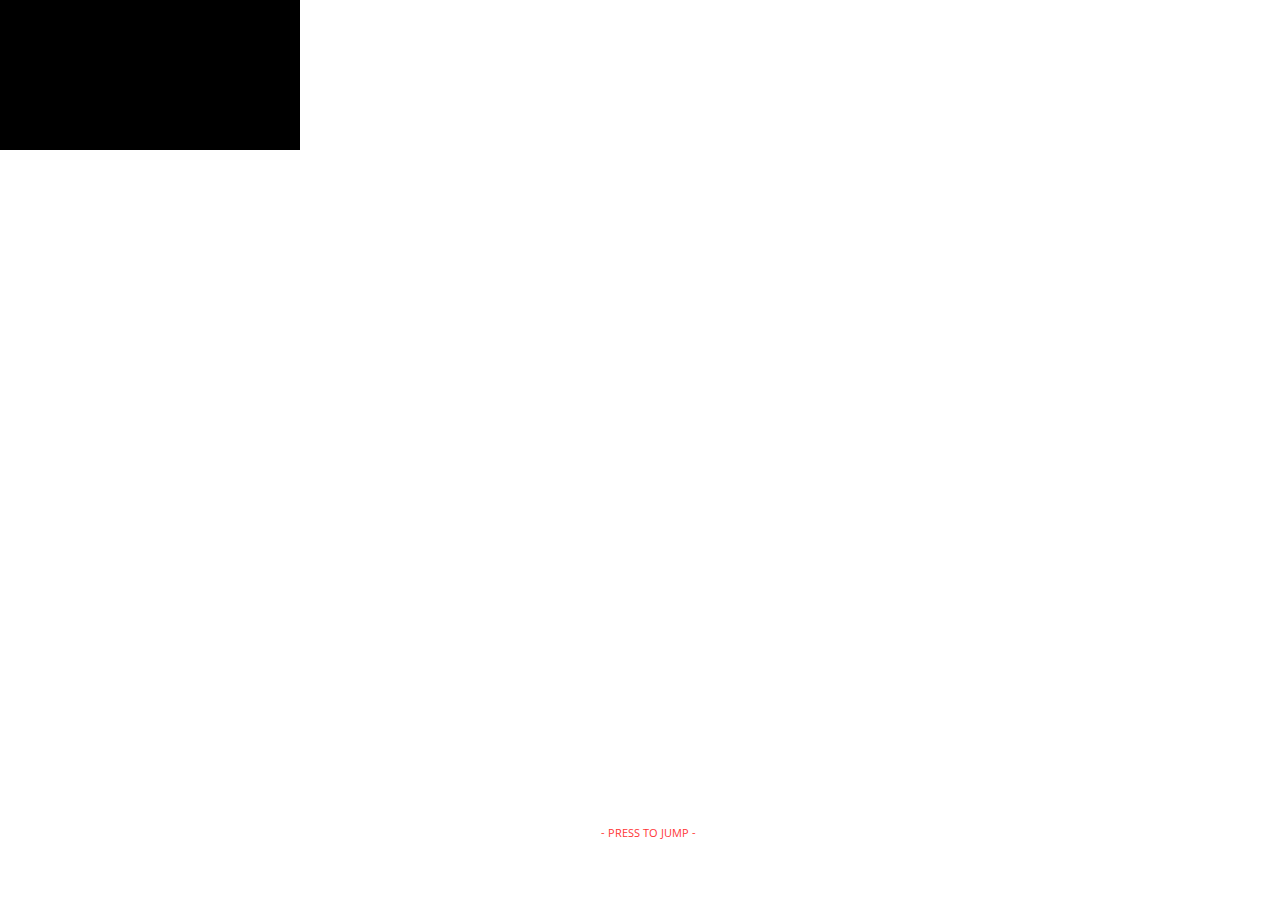
<file: demo10/index.html>
<!DOCTYPE html>
<html lang="en">
<head>
    <meta charset="UTF-8">
    <meta name="viewport" content="width=device-width, initial-scale=1.0">
    <link rel="stylesheet" href="style.css">
    <script type="module" src="main.js" defer></script>
    <title>Document</title>
</head>
<body>
    <canvas class="webgl"></canvas>

    <div id="instructions"> - Press to jump - </div>
    
    <div id="credits">
    </div>
    
    <script type="x-shader/x-vertex" id="reflectorVertexShader">
      uniform mat4 textureMatrix;
      varying vec4 vUvReflection;
      varying vec2 vUv; 
    
      #include <common>
      #include <shadowmap_pars_vertex>
      #include <logdepthbuf_pars_vertex>
    
    void main() {
        #include <beginnormal_vertex>
        #include <defaultnormal_vertex>
        #include <begin_vertex>
    
        vUvReflection = textureMatrix * vec4( position, 1.0 );
        vUv = uv;
    
        gl_Position = projectionMatrix * modelViewMatrix * vec4( position, 1.0 );
    
        #include <logdepthbuf_vertex>
        #include <worldpos_vertex>
        #include <shadowmap_vertex>
        
    }
    </script> 
      
    <script type="x-shader/x-fragment" id="reflectorFragmentShader">
      uniform vec3 color;
        uniform sampler2D tDiffuse;
      uniform sampler2D tScratches;
      varying vec4 vUvReflection;
        varying vec2 vUv;
      
      #include <common>
      #include <packing>
      #include <lights_pars_begin>
      #include <shadowmap_pars_fragment>
      #include <shadowmask_pars_fragment>
        #include <logdepthbuf_pars_fragment>
      
      vec4 blur9(sampler2D image, vec4 uv, vec2 resolution, vec2 direction) {
            vec4 color = vec4(0.0);
            vec2 off1 = vec2(1.3846153846) * direction;
            vec2 off2 = vec2(3.2307692308) * direction;
            color += texture2DProj(image, uv) * 0.2270270270;
            color += texture2DProj(image, uv + vec4(off1 / resolution, off1 / resolution)) * 0.3162162162;
            color += texture2DProj(image, uv - vec4(off1 / resolution, off1 / resolution)) * 0.3162162162;
            color += texture2DProj(image, uv + vec4(off2 / resolution, off2 / resolution)) * 0.0702702703;
            color += texture2DProj(image, uv - vec4(off2 / resolution, off2 / resolution)) * 0.0702702703;
            return color;
      }
        
      float blendOverlay( float base, float blend ) {
                return( base < 0.5 ? ( 2.0 * base * blend ) : ( 1.0 - 2.0 * ( 1.0 - base ) * ( 1.0 - blend ) ) );
        }
    
        vec3 blendOverlay( vec3 base, vec3 blend ) {
            return vec3( blendOverlay( base.r, blend.r ), blendOverlay( base.g, blend.g ), blendOverlay( base.b, blend.b ) );
        }
    
        void main() {
                #include <logdepthbuf_fragment>
            
            
                vec4 displacement = vec4( sin(vUvReflection.y * 3.) * .05, sin(vUvReflection.x * 3.) * .05, 0.0, 0.0);
          vec2 resolution = vec2(30., 30.);
          vec4 base = blur9( tDiffuse, vUvReflection + displacement, resolution, vec2(1., 0.) ) * .25;
          base += blur9( tDiffuse, vUvReflection + displacement, resolution, vec2(-1., 0.) ) * .25;
          base += blur9( tDiffuse, vUvReflection + displacement, resolution, vec2(0, 1.) ) * .25;
          base += blur9( tDiffuse, vUvReflection + displacement, resolution, vec2(0, -1.) ) * .25;
        
          vec4 scratchesCol = texture2D( tScratches, vUv);
        
                vec3 col = mix(color, base.rgb, .5);
          col.rgb += scratchesCol.r * .02;
            col.gb -= scratchesCol.g * .01;
          col.gb -= (1.0 - getShadowMask() ) * .015;
        
          gl_FragColor = vec4(col, 1.0);
                #include <tonemapping_fragment>
                #include <colorspace_fragment>
            }
    </script>  
    <script type="x-shader/x-vertex" id="simulationVertexShader">
      precision highp float;
    
      uniform float time;
      varying vec2 vUv;
    
      void main() {
        vUv = uv;
        vec4 modelViewPosition = modelViewMatrix * vec4(position, 1.0);
        gl_Position = projectionMatrix * modelViewPosition; 
      }
    </script>
    
    <script type="x-shader/x-fragment" id="simulationFragmentShader">
      // fragment shader
      precision highp float;
    
      uniform sampler2D inputTexture;
      uniform vec2 blade1PosOld;
      uniform vec2 blade1PosNew;
      uniform float strength;
      uniform float time;
      varying vec2 vUv;
    
      float lineSegment(vec2 p, vec2 a, vec2 b, float thickness) {
          vec2 pa = p - a;
          vec2 ba = b - a;
          float h = clamp( dot(pa,ba)/dot(ba,ba), 0.0, 1.0 );
          float idk = length(pa - ba*h);
          return smoothstep(thickness, .2 * thickness, idk);
      }
    
      void main(void) {
        vec4 prevTexture = texture2D(inputTexture, vUv);
        vec3 col = prevTexture.rgb * .999;
        if (strength>0.){
            float space = .001;
            float crease = .001;
            float thickness = .001 + strength * .001;
            float leftRed = lineSegment(vUv + space, blade1PosOld, blade1PosNew, thickness);
            float leftGreen = lineSegment(vUv + space + crease, blade1PosOld, blade1PosNew, thickness);
            float rightRed = lineSegment(vUv - space - crease, blade1PosOld, blade1PosNew, thickness);
            float rightGreen = lineSegment(vUv - space, blade1PosOld, blade1PosNew, thickness);
            col.r += ( leftRed + rightRed ) * strength * 3.0;
            col.g += ( leftGreen + rightGreen) * strength * 3.0;
            col.r = clamp(col.r, .0, 1.0);
            col.g = clamp(col.g, .0, 1.0);
        }
        gl_FragColor = vec4(col, 1.0);
    }
    </script>
    
    <script type="x-shader/x-fragment" id="outlineFragmentShader">
      uniform vec3 color;
      void main(void) {
          gl_FragColor = vec4( color, 1.0);
      }
    </script>
    
    <script type="x-shader/x-vertex" id="outlineVertexShader">
      uniform float size;
      uniform float time;
    
      void main() {
        vec3 transformed = position + normal * size * (1.0 + abs( sin ( position.y * time * .02 ) * 2.0 ));
        vec4 modelViewPosition = modelViewMatrix * vec4(transformed, 1.0);
        gl_Position = projectionMatrix * modelViewPosition; 
      }
    </script>
</body>
</html>
</file>
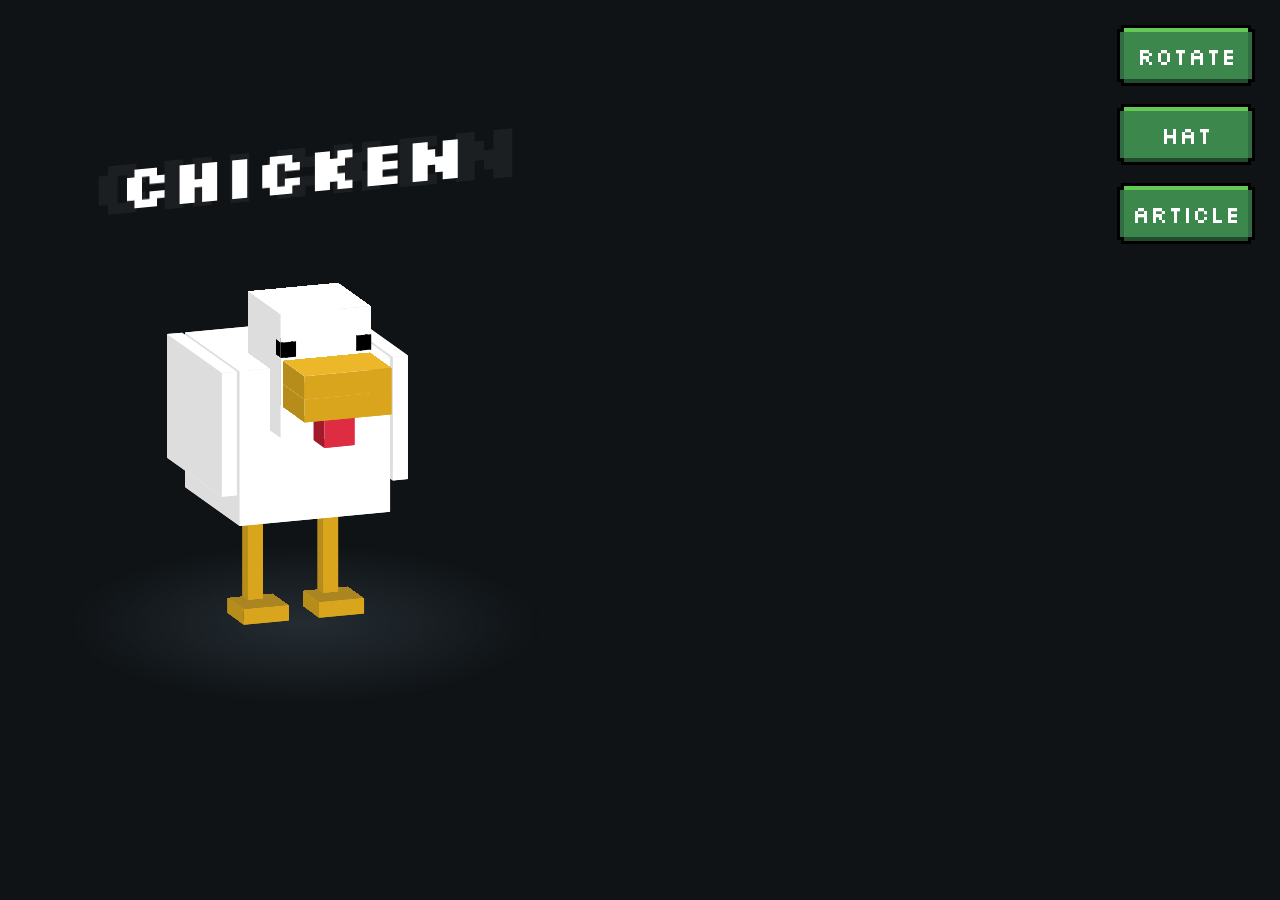
<file: demo12/index.html>
<!DOCTYPE html>
<html lang="en">

<head>
    <meta charset="UTF-8">
    <meta http-equiv="X-UA-Compatible" content="IE=edge">
    <meta name="viewport" content="width=device-width, initial-scale=1.0">
    <link rel="stylesheet" href="style.css">
    <title>Document</title>
</head>

<body>
    <input type="checkbox" id="rotate" name="rotate" />
    <input type="checkbox" id="poke" name="poke" />
    <input type="checkbox" id="hat" name="hat" />
    <label id="poke-label" for="poke"></label>
    <div id="controls">
        <div><label id="rotate-label" for="rotate">Rotate</label></div>
        <div><label id="hat-label" for="hat">Hat</label></div>
        <div><a target="_blank" id="link" href="https://fjolt.com/article/css-minecraft-chicken">Article</a></div>
    </div>
    <div id="chicken">
        <h1>CHICKEN</h1>
        <div class="c2">
            <div class="cube body">
                <div class="front"></div>
                <div class="bottom"></div>
                <div class="left"></div>
                <div class="right"></div>
            </div>
        </div>
        <div class="c3">
            <div class="cube head">
                <div class="front"></div>
                <div class="bottom"></div>
                <div class="left"></div>
                <div class="right"></div>
            </div>
        </div>
        <div class="c4 quack">
            <div class="cube beak top-beak">
                <div class="front"></div>
                <div class="bottom"></div>
                <div class="left"></div>
                <div class="right"></div>
            </div>
        </div>
        <div class="c4 quack-anti">
            <div class="cube beak bottom-beak">
                <div class="front"></div>
                <div class="bottom"></div>
                <div class="left"></div>
                <div class="right"></div>
            </div>
        </div>
        <div class="c5">
            <div class="cube comb">
                <div class="front"></div>
                <div class="bottom"></div>
                <div class="left"></div>
                <div class="right"></div>
            </div>
        </div>
        <div class="c6">
            <div class="cube eye">
                <div class="front"></div>
                <div class="bottom"></div>
                <div class="left"></div>
                <div class="right"></div>
            </div>
        </div>
        <div class="c7">
            <div class="cube eye">
                <div class="front"></div>
                <div class="bottom"></div>
                <div class="left"></div>
                <div class="right"></div>
            </div>
        </div>
        <div class="c8">
            <div class="cube leg">
                <div class="front"></div>
                <div class="bottom"></div>
                <div class="left"></div>
                <div class="right"></div>
            </div>
        </div>
        <div class="c9">
            <div class="cube leg">
                <div class="front"></div>
                <div class="bottom"></div>
                <div class="left"></div>
                <div class="right"></div>
            </div>
        </div>
        <div class="c10">
            <div class="cube foot">
                <div class="front"></div>
                <div class="bottom"></div>
                <div class="left"></div>
                <div class="right"></div>
            </div>
        </div>
        <div class="c11">
            <div class="cube foot">
                <div class="front"></div>
                <div class="bottom"></div>
                <div class="left"></div>
                <div class="right"></div>
            </div>
        </div>
        <div class="c12 anti-flutter">
            <div class="cube wing">
                <div class="front"></div>
                <div class="bottom"></div>
                <div class="left"></div>
                <div class="right"></div>
            </div>
        </div>
        <div class="c13 flutter">
            <div class="cube wing">
                <div class="front"></div>
                <div class="bottom"></div>
                <div class="left"></div>
                <div class="right"></div>
            </div>
        </div>
        <div class="c14">
            <div class="cube hat-rim">
                <div class="front"></div>
                <div class="bottom"></div>
                <div class="left"></div>
                <div class="right"></div>
            </div>
        </div>
        <div class="c15">
            <div class="cube hat-banner">
                <div class="front"></div>
                <div class="bottom"></div>
                <div class="left"></div>
                <div class="right"></div>
            </div>
        </div>
        <div class="c16">
            <div class="cube hat-top">
                <div class="front"></div>
                <div class="bottom"></div>
                <div class="left"></div>
                <div class="right"></div>
            </div>
        </div>
    </div>
    <div id="shadow"></div>
    <link rel="preconnect" href="https://fonts.googleapis.com">
    <link rel="preconnect" href="https://fonts.gstatic.com" crossorigin>
    <link href="https://fonts.googleapis.com/css2?family=Silkscreen:wght@400;700&display=swap" rel="stylesheet">

</body>

</html>
</file>
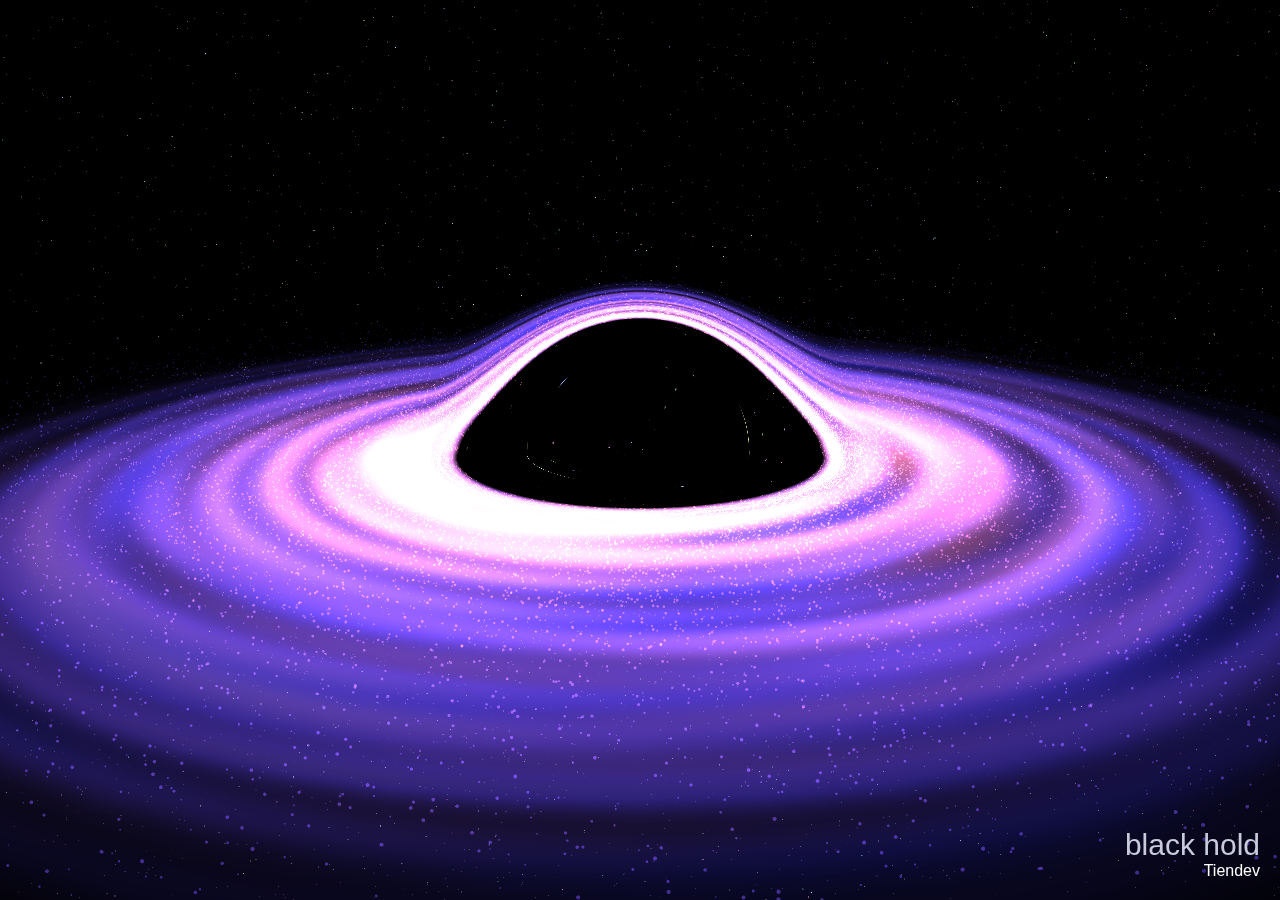
<file: demo2/index.html>
<!DOCTYPE html>
<html lang="en">
<head>
    <meta charset="UTF-8">
    <meta name="viewport" content="width=device-width, initial-scale=1.0">
    <title>Document</title>
    <link rel="stylesheet" href="style.css">
</head>
<body>
    <div class="experience"></div>
    <div class="credits">
        <a>black hold</a>
        <p>Tiendev</p>
    </div>
    <script src="script.js"></script>

</body>
</html>
</file>
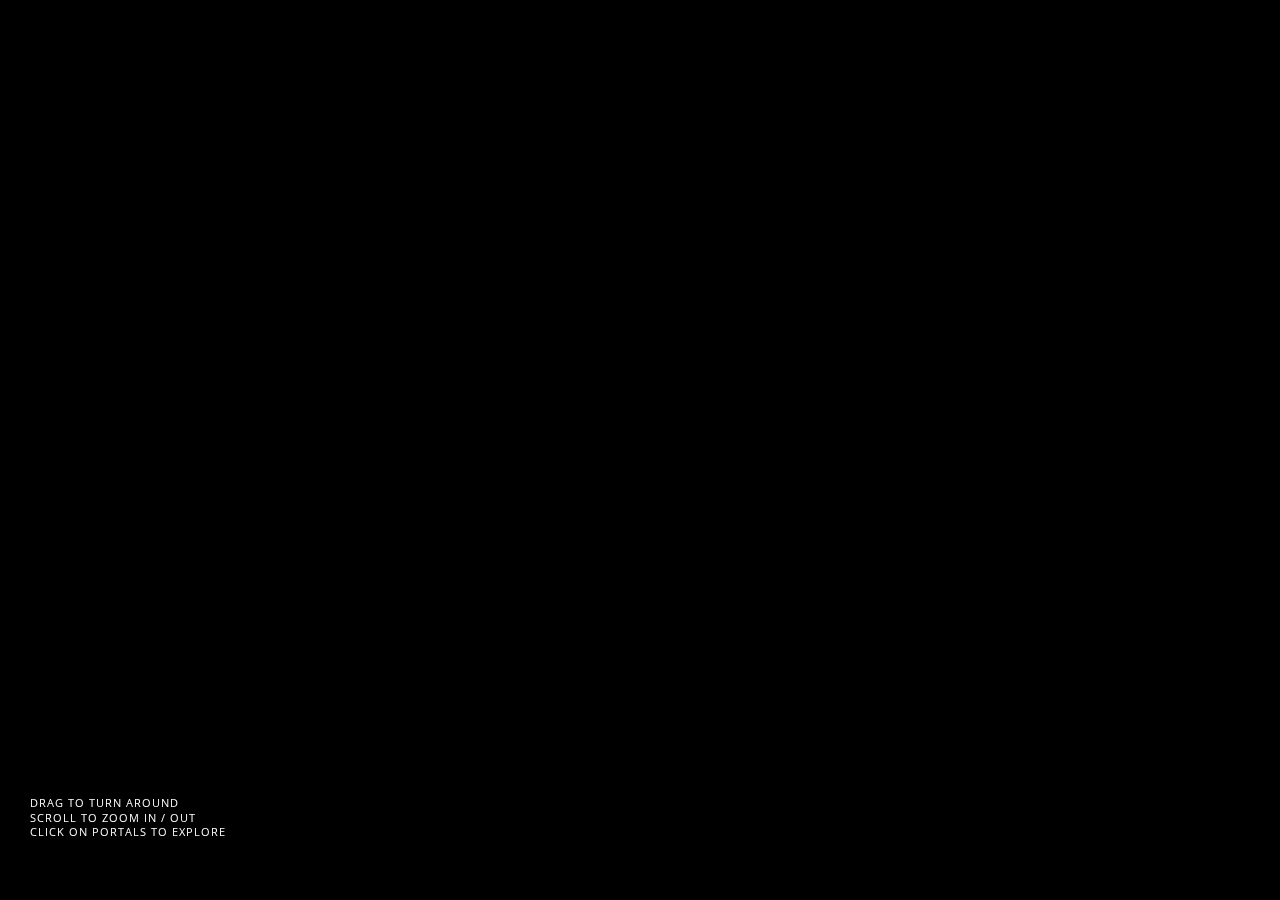
<file: demo5/index.html>
<!DOCTYPE html>
<html lang="en">
<head>
    <meta charset="UTF-8">
    <meta name="viewport" content="width=device-width, initial-scale=1.0">
    <link rel="stylesheet" href="style.css">
    <title>Document</title>
</head>
<body>
    <canvas class="webgl"></canvas>
    <div id="instructions">Drag to turn around<br />Scroll to zoom in / out<br />Click on portals to explore</div>

    
    <script type="x-shader/x-vertex" id="vertexShader">
      precision highp float;
      varying vec2 vUv;
      void main() {
        vUv = uv;
        vec4 modelViewPosition = modelViewMatrix * vec4(position, 1.0);
        gl_Position = projectionMatrix * modelViewPosition; 
      }
    </script>
    
    <script type="x-shader/x-fragment" id="fragmentShader">
      #define PI 3.1415
      #define TAU 6.2832
      uniform sampler2D map;
      uniform sampler2D noiseMap;
      uniform float time;
      uniform float effectIntensity;
      uniform float effectMultiplier;
      varying vec2 vUv;
      
      void main() {
        
        // center uv
        vec2 vUv2 = vUv - .5; 
        // get each point angle
        float angle = atan(vUv2.y, vUv2.x); 
        // get distance to each point
        float l = length(vUv2); 
        float l2 = pow(l, .5);
        
        // create a radial moving noise 
        float u = angle * 2. / TAU + time * .1;
        float v = fract(l + time * .2);
        vec4 noise = texture2D( noiseMap, vec2(u, v));
        
        // create waves
        float noiseDisp = noise.r * noise.g * 4. * effectMultiplier;
        float radialMask = l;
        float wavesCount = 5.0;
        float wavesSpeed = time * 5.;
        float pnt = sin(2.0 * l * PI * wavesCount + noiseDisp + wavesSpeed) * radialMask;
        
        // calculate displacement according to waves
        float dx = pnt * cos(angle) ;
        
        // normalize
        float dy = pnt * sin(angle);
        
        // sample texture and apply wave displacement
        vec4 color = texture2D( map, vUv + vec2(dx,dy) * l * .3 * effectIntensity * effectMultiplier);
        
        // lighten according to waves
        color *= 1. + pnt * .5 * effectIntensity;
        
        // highlights 
        float highlight = smoothstep(.0, .2, dx * dy);
        color += highlight * effectIntensity;
        
        // gradient greyscale at the borders
        float grey = dot(color.rgb, vec3(0.299, 0.587, 0.114));
        color.rgb = mix(color.rgb, vec3(grey), effectIntensity * l * effectMultiplier);
        
        // add redish color at the borders
        color.r += smoothstep( .1, .7, l) * .5 * effectIntensity;
       
        gl_FragColor = linearToOutputTexel(color);
        //gl_FragColor = linearToOutputTexel(vec4(highlight,highlight,highlight,1.));
        
      }
    </script>
<script type="module" src="main.js"></script>
</body>
</html>
</file>
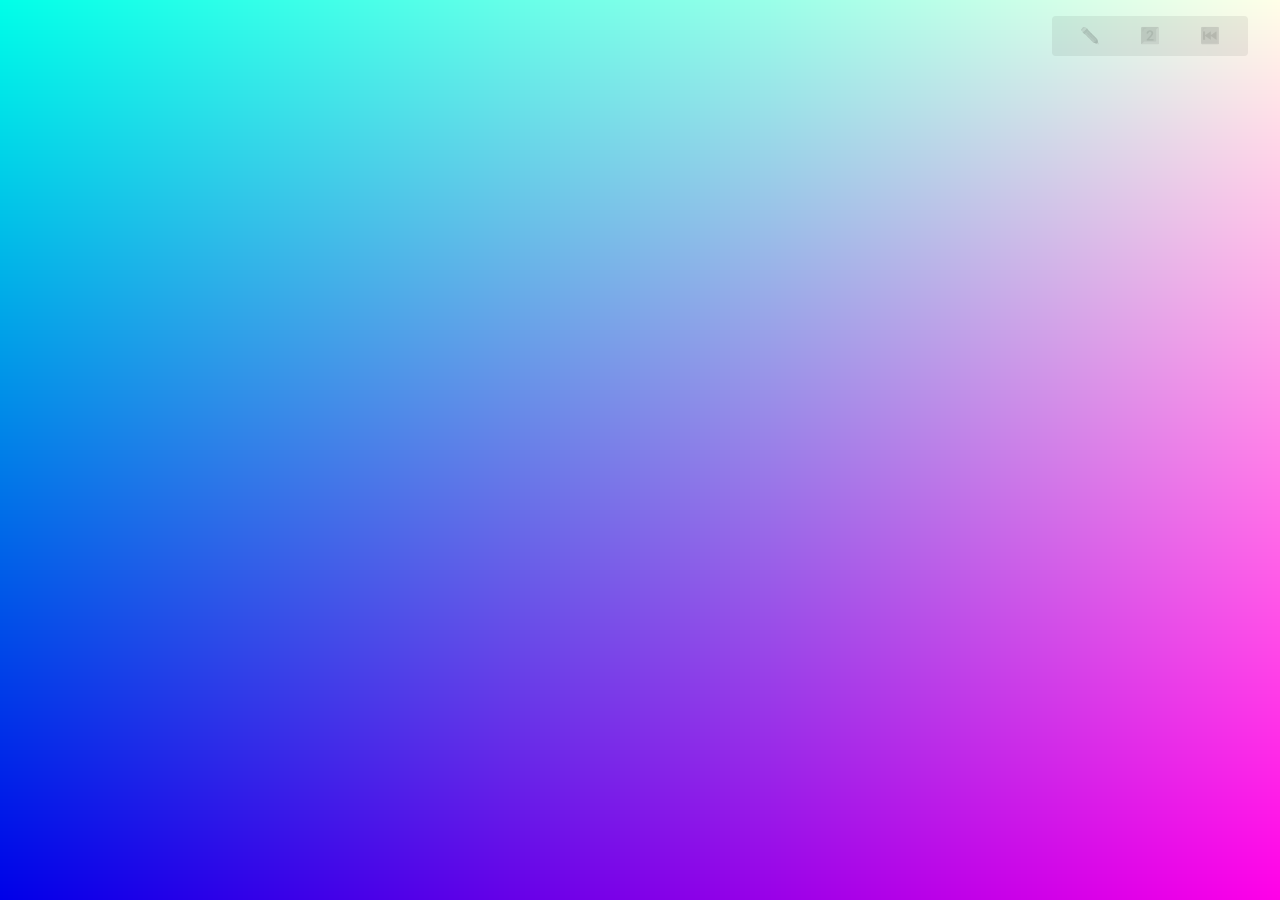
<file: demo6/index.html>
<!DOCTYPE html>
<html lang="en">
<head>
    <meta charset="UTF-8">
    <meta name="viewport" content="width=device-width, initial-scale=1.0">
    <title>Document</title>
    <link rel="stylesheet" href="style.css">
</head>
<body>
  <canvas id="canvas"></canvas>
  <textarea id="codeEditor" class="editor" spellcheck="false" autocorrect="off" autocapitalize="off" translate="no" oninput="render()"></textarea>
  <pre id="error"></pre>
  <div id="indicator"></div>
  <div id="controls">
    <div class="controls">
      <input id="btnToggleView" class="icon" type="checkbox" name="toggleView" onclick="toggleView()">
      <input id="btnToggleResolution" class="icon" type="checkbox" name="toggleResolution" onchange="toggleResolution()">
      <input id="btnReset" class="icon" type="checkbox" name="reset" onclick="reset()">
    </div>
  </div>
  <script type="x-shader/x-fragment">
    #version 300 es
  /*********
  * made by Matthias Hurrle (@atzedent)
  */ 
  precision highp float;
  out vec4 O;
  uniform float time;
  uniform vec2 resolution;
  uniform vec2 touch;
  uniform int pointerCount;
  #define mouse (touch/R)
  #define P pointerCount
  #define FC gl_FragCoord.xy
  #define R resolution
  #define T time
  #define S smoothstep
  #define N normalize
  #define rot(a) mat2(cos(a-vec4(0,11,33,0)))
  float smin(float a, float b, float k) {
    float h=clamp(.5+.5*(b-a)/k,.0,1.);
    return mix(b,a,h)-k*h*(1.-h);
  }
  vec2 map(vec3 p) {
    p.y+=.25;
    float
    bwl=smin(abs(length(p)-1.)-.1, (p.y-.25), -.025),
    bl0=length(p-vec3(0,.5,0))-.5,
    bl1=length(p-vec3(sin(T),1.5,0))-.25,
    bl2=length(p-vec3(0,2.125,cos(T)*.5))-.125;
    vec2
    a=vec2(bwl,0),
    b=vec2(bl0,1),
    c=vec2(bl1,2),
    d=vec2(bl2,3);
    a=a.x<b.x?a:b;
    a=a.x<c.x?a:c;
    a=a.x<d.x?a:d;
    return a;
  }
  vec3 norm(vec3 p) {
    float h=1e-3; vec2 k=vec2(-1,1);
    return N(
      k.xyy*map(p+k.xyy*h).x+
      k.yxy*map(p+k.yxy*h).x+
      k.yyx*map(p+k.yyx*h).x+
      k.xxx*map(p+k.xxx*h).x
    );
  }
  float rnd(vec2 p) { return fract(sin(dot(p,vec2(12.9898,78.233)))*345678.); }
  float noise(vec2 p) {
    vec2 f=fract(p), i=floor(p), u=S(.0,1.,f);
    float
    a=rnd(i),
    b=rnd(i+vec2(1,0)),
    c=rnd(i+vec2(0,1)),
    d=rnd(i+1.);
    return mix(mix(a,b,u.x),mix(c,d,u.x),u.y);
  }
  float fbm(vec2 p) {
    float t=.0, a=.5;
    for (int i=0; i<5; i++) {
      t+=a*noise(p);
      p*=2.;
      a*=.5;
    }
    return t;
  }
  float pattern(vec2 p) {
    float d=1.;
    p.y+=.085;
    for (float i=.0; i<3.; i++) {
      float
      a=fbm(p*d),
      b=fbm((p*mat2(1.6,-1.2,1.2,-1.6))*8.*d);
      d=a+b-a*b;
      p*=2.;
    }
    return tanh(d*d);
  }
  float calcAO(vec3 p, vec3 n) {
    float occ=.0, sca=1.;
    for (float i=.0; i<5.; i++) {
      float
      h=.01+i*.04,
      d=map(p+h*n).x;
      occ+=(h-d)*sca;
      sca*=.55;
      if (occ>.35) break;
    }
    return clamp(1.-3.*occ,.0,1.)*(.5+.5*n.y);
  }
  float shadow(vec3 ro,vec3 rd,float mind,float maxd) {
    float shd = 1.;
    for (int i=0; i<24; i++) {
      float
      d = map(ro+rd*mind).x;
  
      shd = min(shd,clamp(12.*d/mind,.0,1.));
      mind += clamp(d,.01,.2);
  
      if (abs(shd)<1e-3 || mind>maxd) break;
    }
    return S(.0,1.,shd);
  }
  void cam(inout vec3 p) {
    if (P>0) {
      p.yz*=rot(-mouse.y*6.3+3.14);
      p.xz*=rot(3.14-mouse.x*6.3);
    } else {
      float t=T*.2;
      t+=sin(t)*.5+.5;
      p.yz*=rot(exp((cos(t)*.5-.75)-.5));
      p.xz*=rot((sin(t)*.5+.5)*.2+t);
    }
  }
  void main() {
    vec2 uv=(FC-.5*R)/min(R.x,R.y);
    float t=T*.2;
    t+=sin(t)*.5+.5;
    vec3 col=vec3(0),
    p=vec3(0,0,exp(-cos(t))*1.5-9.),
    rd=N(vec3(uv,1.9));
    cam(p); cam(rd);
    const float steps=400., maxd=12.;
    for (float i=.0; i<steps; i++) {
      vec2 d=map(p);
      if (abs(d.x)<1e-3) {
        vec3 n=norm(p),
        r=reflect(rd,n),
        l=N(vec3(0,10,0));
        float
        diff=clamp(dot(l,n)*.5+.5,.0,1.), fres=pow(S(1.,.0,dot(rd,n)),2.), spec=pow(r.y*.5+.5,7.);
        col+=diff*fres*calcAO(p,n)+spec;
        col=1.5*mix(.55*col,col,clamp(shadow(p+n*5e-2,l,5e-3,2.5),.0,1.));
        col*=mix(vec3(.9,.5,.3),vec3(.9,.4,.1),n.y*.5+.5);
        vec3 q=p;
        if (d.y == 2.) q.x-=sin(T);
        else if (d.y == 3.) { q.z-=cos(T)*.5; q*=.8; } 
        q.xz*=rot(1.5707*d.y);
        q.y-=clamp(round(q.y/.5),-2.,2.)*.5;
        q.yz=round(q.yz*.8);
        q.xz*=.15;
        n=norm(q);
        col=mix(col,vec3(1)*max(max(
          pattern(q.xy)*abs(n.z),
          pattern(q.yz)*abs(n.x)),
          pattern(q.xz)*abs(n.y)
        ),.5);
        col=tanh(col*col*col*col);
        break;
      }
      if (d.x>maxd) break;
      p+=rd*d.x;
    }
    col=pow(col,vec3(.4545));
    O=vec4(col,1);
  }</script>
</body>
<script src="script.js">
</script>
</html>
</file>
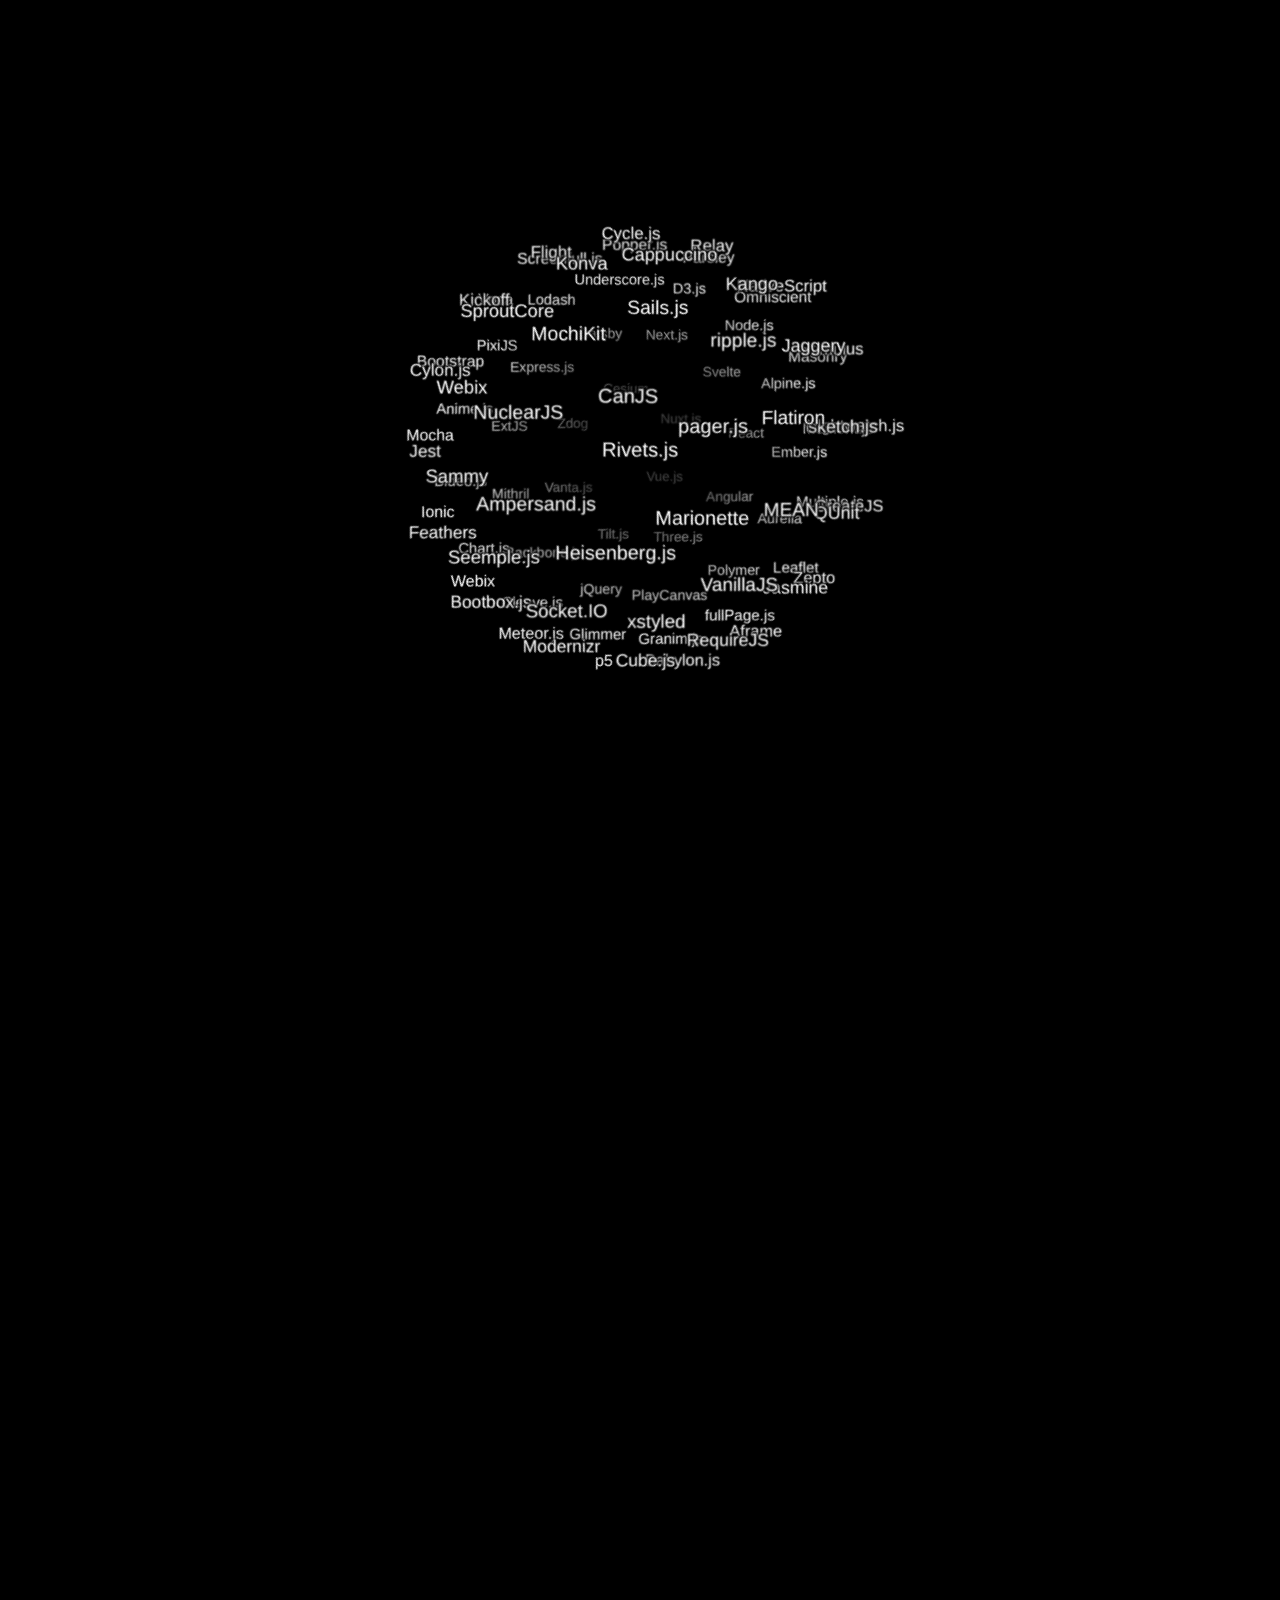
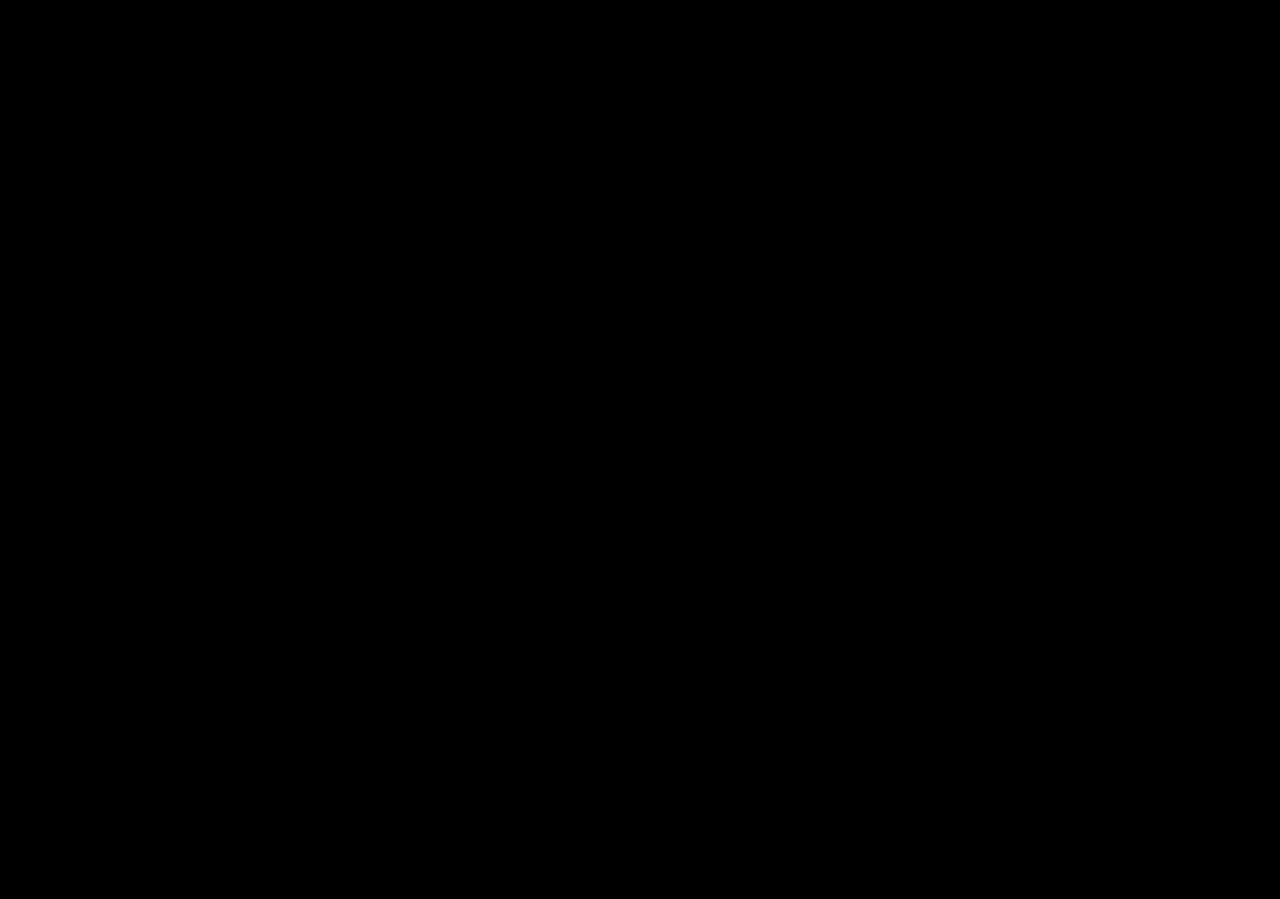
<file: demo8/index.html>
<!DOCTYPE html>
<html lang="en">
    <head>
        <meta charset="UTF-8">
        <meta name="viewport" content="width=device-width, initial-scale=1.0">
        <link rel="stylesheet" href="style.css">
        <title>Document</title>
    </head>
    <body>
        <div class="tagcloud-wrapper">
            <div class="tagcloud-controls" style="--num-elements: 20">
                <div class="tagcloud-control-button" style="--index: 1">
                    <input type="radio" name="tagcloud-control-input">
                </div>
                <div class="tagcloud-control-button" style="--index: 2">
                    <input type="radio" name="tagcloud-control-input">
                </div>
                <div class="tagcloud-control-button" style="--index: 3">
                    <input type="radio" name="tagcloud-control-input">
                </div>
                <div class="tagcloud-control-button" style="--index: 4">
                    <input type="radio" name="tagcloud-control-input">
                </div>
                <div class="tagcloud-control-button" style="--index: 5">
                    <input type="radio" name="tagcloud-control-input">
                </div>
                <div class="tagcloud-control-button" style="--index: 6">
                    <input type="radio" name="tagcloud-control-input">
                </div>
                <div class="tagcloud-control-button" style="--index: 7">
                    <input type="radio" name="tagcloud-control-input">
                </div>
                <div class="tagcloud-control-button" style="--index: 8">
                    <input type="radio" name="tagcloud-control-input">
                </div>
                <div class="tagcloud-control-button" style="--index: 9">
                    <input type="radio" name="tagcloud-control-input">
                </div>
                <div class="tagcloud-control-button" style="--index: 10">
                    <input type="radio" name="tagcloud-control-input">
                </div>
                <div class="tagcloud-control-button" style="--index: 11">
                    <input type="radio" name="tagcloud-control-input">
                </div>
                <div class="tagcloud-control-button" style="--index: 12">
                    <input type="radio" name="tagcloud-control-input">
                </div>
                <div class="tagcloud-control-button" style="--index: 13">
                    <input type="radio" name="tagcloud-control-input">
                </div>
                <div class="tagcloud-control-button" style="--index: 14">
                    <input type="radio" name="tagcloud-control-input">
                </div>
                <div class="tagcloud-control-button" style="--index: 15">
                    <input type="radio" name="tagcloud-control-input">
                </div>
                <div class="tagcloud-control-button" style="--index: 16">
                    <input type="radio" name="tagcloud-control-input">
                </div>
                <div class="tagcloud-control-button" style="--index: 17">
                    <input type="radio" name="tagcloud-control-input">
                </div>
                <div class="tagcloud-control-button" style="--index: 18">
                    <input type="radio" name="tagcloud-control-input">
                </div>
                <div class="tagcloud-control-button" style="--index: 19">
                    <input type="radio" name="tagcloud-control-input">
                </div>
                <div class="tagcloud-control-button" style="--index: 20">
                    <input type="radio" name="tagcloud-control-input">
                </div>
                <div class="tagcloud-rotation">
                    <ul class="tagcloud-tags" style="--num-elements: 93">
                        <li class="tagcloud-tag" style="--index: 1">
                            <div>
                                <a href="https://vuejs.org/" target="_blank">Vue.js</a>
                            </div>
                        </li>
                        <li class="tagcloud-tag" style="--index: 2">
                            <div>
                                <a href="https://nuxt.com/" target="_blank">Nuxt.js</a>
                            </div>
                        </li>
                        <li class="tagcloud-tag" style="--index: 3">
                            <div>
                                <a href="https://github.com/CesiumGS/cesium" target="_blank">Cesium</a>
                            </div>
                        </li>
                        <li class="tagcloud-tag" style="--index: 4">
                            <div>
                                <a href="https://zzz.dog/" target="_blank">Zdog</a>
                            </div>
                        </li>
                        <li class="tagcloud-tag" style="--index: 5">
                            <div>
                                <a href="https://www.vantajs.com/" target="_blank">Vanta.js</a>
                            </div>
                        </li>
                        <li class="tagcloud-tag" style="--index: 6">
                            <div>
                                <a href="https://github.com/micku7zu/vanilla-tilt.js" target="_blank">Tilt.js</a>
                            </div>
                        </li>
                        <li class="tagcloud-tag" style="--index: 7">
                            <div>
                                <a href="https://threejs.org/" target="_blank">Three.js</a>
                            </div>
                        </li>
                        <li class="tagcloud-tag" style="--index: 8">
                            <div>
                                <a href="https://angularjs.org/" target="_blank">Angular</a>
                            </div>
                        </li>
                        <li class="tagcloud-tag" style="--index: 9">
                            <div>
                                <a href="https://reactjs.org/" target="_blank">React</a>
                            </div>
                        </li>
                        <li class="tagcloud-tag" style="--index: 10">
                            <div>
                                <a href="https://svelte.dev/" target="_blank">Svelte</a>
                            </div>
                        </li>
                        <li class="tagcloud-tag" style="--index: 11">
                            <div>
                                <a href="https://nextjs.org/" target="_blank">Next.js</a>
                            </div>
                        </li>
                        <li class="tagcloud-tag" style="--index: 12">
                            <div>
                                <a href="https://www.gatsbyjs.com/" target="_blank">Gatsby</a>
                            </div>
                        </li>
                        <li class="tagcloud-tag" style="--index: 13">
                            <div>
                                <a href="https://expressjs.com/" target="_blank">Express.js</a>
                            </div>
                        </li>
                        <li class="tagcloud-tag" style="--index: 14">
                            <div>
                                <a href="https://www.sencha.com/products/extjs/" target="_blank">ExtJS</a>
                            </div>
                        </li>
                        <li class="tagcloud-tag" style="--index: 15">
                            <div>
                                <a href="https://mithril.js.org/" target="_blank">Mithril</a>
                            </div>
                        </li>
                        <li class="tagcloud-tag" style="--index: 16">
                            <div>
                                <a href="https://backbonejs.org/" target="_blank">Backbone.js</a>
                            </div>
                        </li>
                        <li class="tagcloud-tag" style="--index: 17">
                            <div>
                                <a href="https://jquery.com/" target="_blank">jQuery</a>
                            </div>
                        </li>
                        <li class="tagcloud-tag" style="--index: 18">
                            <div>
                                <a href="https://playcanvas.com/" target="_blank">PlayCanvas</a>
                            </div>
                        </li>
                        <li class="tagcloud-tag" style="--index: 19">
                            <div>
                                <a href="https://polymer-library.polymer-project.org/" target="_blank">Polymer</a>
                            </div>
                        </li>
                        <li class="tagcloud-tag" style="--index: 20">
                            <div>
                                <a href="http://aurelia.io/" target="_blank">Aurelia</a>
                            </div>
                        </li>
                        <li class="tagcloud-tag" style="--index: 21">
                            <div>
                                <a href="https://emberjs.com/" target="_blank">Ember.js</a>
                            </div>
                        </li>
                        <li class="tagcloud-tag" style="--index: 22">
                            <div>
                                <a href="https://alpinejs.dev/" target="_blank">Alpine.js</a>
                            </div>
                        </li>
                        <li class="tagcloud-tag" style="--index: 23">
                            <div>
                                <a href="https://nodejs.org/en/" target="_blank">Node.js</a>
                            </div>
                        </li>
                        <li class="tagcloud-tag" style="--index: 24">
                            <div>
                                <a href="https://d3js.org/" target="_blank">D3.js</a>
                            </div>
                        </li>
                        <li class="tagcloud-tag" style="--index: 25">
                            <div>
                                <a href="https://underscorejs.org/" target="_blank">Underscore.js</a>
                            </div>
                        </li>
                        <li class="tagcloud-tag" style="--index: 26">
                            <div>
                                <a href="https://lodash.com/" target="_blank">Lodash</a>
                            </div>
                        </li>
                        <li class="tagcloud-tag" style="--index: 27">
                            <div>
                                <a href="https://pixijs.com/" target="_blank">PixiJS</a>
                            </div>
                        </li>
                        <li class="tagcloud-tag" style="--index: 28">
                            <div>
                                <a href="https://animejs.com/" target="_blank">Anime.js</a>
                            </div>
                        </li>
                        <li class="tagcloud-tag" style="--index: 29">
                            <div>
                                <a href="https://rishabhp.github.io/bideo.js/" target="_blank">Bideo.js</a>
                            </div>
                        </li>
                        <li class="tagcloud-tag" style="--index: 30">
                            <div>
                                <a href="https://www.chartjs.org/" target="_blank">Chart.js</a>
                            </div>
                        </li>
                        <li class="tagcloud-tag" style="--index: 31">
                            <div>
                                <a href="https://nosir.github.io/cleave.js/" target="_blank">Cleave.js</a>
                            </div>
                        </li>
                        <li class="tagcloud-tag" style="--index: 32">
                            <div>
                                <a href="https://glimmerjs.com/" target="_blank">Glimmer</a>
                            </div>
                        </li>
                        <li class="tagcloud-tag" style="--index: 33">
                            <div>
                                <a href="https://sarcadass.github.io/granim.js/" target="_blank">Granim.js</a>
                            </div>
                        </li>
                        <li class="tagcloud-tag" style="--index: 34">
                            <div>
                                <a href="https://github.com/alvarotrigo/fullPage.js/" target="_blank">fullPage.js</a>
                            </div>
                        </li>
                        <li class="tagcloud-tag" style="--index: 35">
                            <div>
                                <a href="https://leafletjs.com/" target="_blank">Leaflet</a>
                            </div>
                        </li>
                        <li class="tagcloud-tag" style="--index: 36">
                            <div>
                                <a href="https://multiple.js.org/" target="_blank">Multiple.js</a>
                            </div>
                        </li>
                        <li class="tagcloud-tag" style="--index: 37">
                            <div>
                                <a href="https://momentjs.com/" target="_blank">Moment.js</a>
                            </div>
                        </li>
                        <li class="tagcloud-tag" style="--index: 38">
                            <div>
                                <a href="https://masonry.desandro.com/" target="_blank">Masonry</a>
                            </div>
                        </li>
                        <li class="tagcloud-tag" style="--index: 39">
                            <div>
                                <a href="http://omniscientjs.github.io/" target="_blank">Omniscient</a>
                            </div>
                        </li>
                        <li class="tagcloud-tag" style="--index: 40">
                            <div>
                                <a href="http://parsleyjs.org/" target="_blank">Parsley</a>
                            </div>
                        </li>
                        <li class="tagcloud-tag" style="--index: 41">
                            <div>
                                <a href="https://popper.js.org/" target="_blank">Popper.js</a>
                            </div>
                        </li>
                        <li class="tagcloud-tag" style="--index: 42">
                            <div>
                                <a href="https://github.com/sindresorhus/screenfull.js/" target="_blank">Screenfull.js</a>
                            </div>
                        </li>
                        <li class="tagcloud-tag" style="--index: 43">
                            <div>
                                <a href="https://vocajs.com/" target="_blank">Voca</a>
                            </div>
                        </li>
                        <li class="tagcloud-tag" style="--index: 44">
                            <div>
                                <a href="https://getbootstrap.com/" target="_blank">Bootstrap</a>
                            </div>
                        </li>
                        <li class="tagcloud-tag" style="--index: 45">
                            <div>
                                <a href="https://mochajs.org/" target="_blank">Mocha</a>
                            </div>
                        </li>
                        <li class="tagcloud-tag" style="--index: 46">
                            <div>
                                <a href="https://ionicframework.com/" target="_blank">Ionic</a>
                            </div>
                        </li>
                        <li class="tagcloud-tag" style="--index: 47">
                            <div>
                                <a href="https://webix.com/" target="_blank">Webix</a>
                            </div>
                        </li>
                        <li class="tagcloud-tag" style="--index: 48">
                            <div>
                                <a href="https://www.meteor.com/" target="_blank">Meteor.js</a>
                            </div>
                        </li>
                        <li class="tagcloud-tag" style="--index: 49">
                            <div>
                                <a href="https://p5js.org/" target="_blank">p5</a>
                            </div>
                        </li>
                        <li class="tagcloud-tag" style="--index: 50">
                            <div>
                                <a href="https://www.babylonjs.com/" target="_blank">Babylon.js</a>
                            </div>
                        </li>
                        <li class="tagcloud-tag" style="--index: 51">
                            <div>
                                <a href="https://github.com/aframevr/aframe" target="_blank">Aframe</a>
                            </div>
                        </li>
                        <li class="tagcloud-tag" style="--index: 52">
                            <div>
                                <a href="https://zeptojs.com/" target="_blank">Zepto</a>
                            </div>
                        </li>
                        <li class="tagcloud-tag" style="--index: 53">
                            <div>
                                <a href="https://createjs.com/" target="_blank">CreateJS</a>
                            </div>
                        </li>
                        <li class="tagcloud-tag" style="--index: 54">
                            <div>
                                <a href="https://nightwatchjs.org/" target="_blank">Nightwatch.js</a>
                            </div>
                        </li>
                        <li class="tagcloud-tag" style="--index: 55">
                            <div>
                                <a href="https://stimulus.hotwired.dev/" target="_blank">Stimulus</a>
                            </div>
                        </li>
                        <li class="tagcloud-tag" style="--index: 56">
                            <div>
                                <a href="https://nativescript.org/" target="_blank">NativeScript</a>
                            </div>
                        </li>
                        <li class="tagcloud-tag" style="--index: 57">
                            <div>
                                <a href="https://relay.dev/" target="_blank">Relay</a>
                            </div>
                        </li>
                        <li class="tagcloud-tag" style="--index: 58">
                            <div>
                                <a href="https://cycle.js.org/" target="_blank">Cycle.js</a>
                            </div>
                        </li>
                        <li class="tagcloud-tag" style="--index: 59">
                            <div>
                                <a href="https://flightjs.github.io/" target="_blank">Flight</a>
                            </div>
                        </li>
                        <li class="tagcloud-tag" style="--index: 60">
                            <div>
                                <a href="http://trykickoff.com/" target="_blank">Kickoff</a>
                            </div>
                        </li>
                        <li class="tagcloud-tag" style="--index: 61">
                            <div>
                                <a href="https://cylonjs.com/" target="_blank">Cylon.js</a>
                            </div>
                        </li>
                        <li class="tagcloud-tag" style="--index: 62">
                            <div>
                                <a href="https://jestjs.io/" target="_blank">Jest</a>
                            </div>
                        </li>
                        <li class="tagcloud-tag" style="--index: 63">
                            <div>
                                <a href="https://feathersjs.com/" target="_blank">Feathers</a>
                            </div>
                        </li>
                        <li class="tagcloud-tag" style="--index: 64">
                            <div>
                                <a href="http://bootboxjs.com/" target="_blank">Bootbox.js</a>
                            </div>
                        </li>
                        <li class="tagcloud-tag" style="--index: 65">
                            <div>
                                <a href="https://modernizr.com/" target="_blank">Modernizr</a>
                            </div>
                        </li>
                        <li class="tagcloud-tag" style="--index: 66">
                            <div>
                                <a href="https://cube.dev/" target="_blank">Cube.js</a>
                            </div>
                        </li>
                        <li class="tagcloud-tag" style="--index: 67">
                            <div>
                                <a href="https://requirejs.org/" target="_blank">RequireJS</a>
                            </div>
                        </li>
                        <li class="tagcloud-tag" style="--index: 68">
                            <div>
                                <a href="https://jasmine.github.io/" target="_blank">Jasmine</a>
                            </div>
                        </li>
                        <li class="tagcloud-tag" style="--index: 69">
                            <div>
                                <a href="https://qunitjs.com/" target="_blank">QUnit</a>
                            </div>
                        </li>
                        <li class="tagcloud-tag" style="--index: 70">
                            <div>
                                <a href="https://github.com/soulwire/sketch.js" target="_blank">sketch.js</a>
                            </div>
                        </li>
                        <li class="tagcloud-tag" style="--index: 71">
                            <div>
                                <a href="https://github.com/wso2/jaggery" target="_blank">Jaggery</a>
                            </div>
                        </li>
                        <li class="tagcloud-tag" style="--index: 72">
                            <div>
                                <a href="https://kangoextensions.com/" target="_blank">Kango</a>
                            </div>
                        </li>
                        <li class="tagcloud-tag" style="--index: 73">
                            <div>
                                <a href="https://www.cappuccino.dev/" target="_blank">Cappuccino</a>
                            </div>
                        </li>
                        <li class="tagcloud-tag" style="--index: 74">
                            <div>
                                <a href="https://konvajs.org/" target="_blank">Konva</a>
                            </div>
                        </li>
                        <li class="tagcloud-tag" style="--index: 75">
                            <div>
                                <a href="https://sproutcore.com/" target="_blank">SproutCore</a>
                            </div>
                        </li>
                        <li class="tagcloud-tag" style="--index: 76">
                            <div>
                                <a href="https://webix.com/" target="_blank">Webix</a>
                            </div>
                        </li>
                        <li class="tagcloud-tag" style="--index: 77">
                            <div>
                                <a href="https://github.com/quirkey/sammy" target="_blank">Sammy</a>
                            </div>
                        </li>
                        <li class="tagcloud-tag" style="--index: 78">
                            <div>
                                <a href="https://seemple.js.org/#!home" target="_blank">Seemple.js</a>
                            </div>
                        </li>
                        <li class="tagcloud-tag" style="--index: 79">
                            <div>
                                <a href="https://socket.io/" target="_blank">Socket.IO</a>
                            </div>
                        </li>
                        <li class="tagcloud-tag" style="--index: 80">
                            <div>
                                <a href="https://xstyled.dev/" target="_blank">xstyled</a>
                            </div>
                        </li>
                        <li class="tagcloud-tag" style="--index: 81">
                            <div>
                                <a href="http://vanilla-js.com/" target="_blank">VanillaJS</a>
                            </div>
                        </li>
                        <li class="tagcloud-tag" style="--index: 82">
                            <div>
                                <a href="https://github.com/linnovate/mean" target="_blank">MEAN</a>
                            </div>
                        </li>
                        <li class="tagcloud-tag" style="--index: 83">
                            <div>
                                <a href="https://github.com/flatiron/flatiron" target="_blank">Flatiron</a>
                            </div>
                        </li>
                        <li class="tagcloud-tag" style="--index: 84">
                            <div>
                                <a href="https://ripplejs.github.io/" target="_blank">ripple.js</a>
                            </div>
                        </li>
                        <li class="tagcloud-tag" style="--index: 85">
                            <div>
                                <a href="https://sailsjs.com/" target="_blank">Sails.js</a>
                            </div>
                        </li>
                        <li class="tagcloud-tag" style="--index: 86">
                            <div>
                                <a href="https://mochi.github.io/mochikit/" target="_blank">MochiKit</a>
                            </div>
                        </li>
                        <li class="tagcloud-tag" style="--index: 87">
                            <div>
                                <a href="https://optimizely.github.io/nuclear-js/" target="_blank">NuclearJS</a>
                            </div>
                        </li>
                        <li class="tagcloud-tag" style="--index: 88">
                            <div>
                                <a href="https://ampersandjs.com/" target="_blank">Ampersand.js</a>
                            </div>
                        </li>
                        <li class="tagcloud-tag" style="--index: 89">
                            <div>
                                <a href="https://heisenbergjs.github.io/heisenberg/" target="_blank">Heisenberg.js</a>
                            </div>
                        </li>
                        <li class="tagcloud-tag" style="--index: 90">
                            <div>
                                <a href="https://marionettejs.com/" target="_blank">Marionette</a>
                            </div>
                        </li>
                        <li class="tagcloud-tag" style="--index: 91">
                            <div>
                                <a href="https://pagerjs.com/" target="_blank">pager.js</a>
                            </div>
                        </li>
                        <li class="tagcloud-tag" style="--index: 92">
                            <div>
                                <a href="https://canjs.com/" target="_blank">CanJS</a>
                            </div>
                        </li>
                        <li class="tagcloud-tag" style="--index: 93">
                            <div>
                                <a href="http://rivetsjs.com/" target="_blank">Rivets.js</a>
                            </div>
                        </li>
                    </ul>
                </div>
            </div>
        </div>
    </body>
</html>
</file>
<file: demo10/style.css>
/* author: https://codepen.io/Yakudoo/pen/poqazQo
Karim Maaloul */
@import url(https://fonts.googleapis.com/css?family=Open+Sans:600);
.webgl {
  position: fixed;
  top: 0;
  left: 0;
  right: 0;
  bottom: 0;
  outline: none;
  background-color: #000000;
  cursor: move;
  /* fallback if grab cursor is unsupported */
  cursor: grabbing;
  cursor: -moz-grabbing;
  cursor: -webkit-grabbing;
}

#credits {
  position: absolute;
  width: 100%;
  margin: auto;
  bottom: 0;
  margin-bottom: 20px;
  font-family: "Open Sans", sans-serif;
  color: #544027;
  font-size: 0.7em;
  text-transform: uppercase;
  text-align: center;
}

#credits a {
  color: #7beeff;
}

#credits a:hover {
  color: #ff3434;
}

#instructions {
  position: absolute;
  width: 100%;
  margin: auto;
  bottom: 60px;
  font-family: "Open Sans", sans-serif;
  color: #ff3434;
  font-size: 0.7em;
  text-transform: uppercase;
  text-align: center;
}
</file>
<file: demo12/style.css>
/* author: smpnjn */
body {
    background: rgb(15 19 22);
    font-family: "Silkscreen", cursive;
    overflow: hidden;
}
h1 {
    color: white;
    font-size: 4rem;
    position: absolute;
    transition: all 0.1s ease-out;
    top: -12rem;
    left: -10rem;
}

#hat:checked ~ #chicken h1 {
    top: -18rem;
}
#controls {
    position: absolute;
    top: 2rem;
    right: 2rem;
    z-index: 99999;
}
#rotate-label,
#hat-label,
#link {
    background: #3c874c;
    color: white;
    text-align: center;
    text-decoration: none;
    margin-bottom: 2rem;
    display: block;
    padding: 0.5rem;
    font-size: 1.5rem;
    box-shadow: 0 4px 0 #204c2d, 0 -4px #64ca55, 4px 0 #316c42, -4px 0 #316c42, 0 -7px black, 0 7px black, 7px 0 black,
        -7px 0 black, -7px 3px black, -7px -3px black, 7px 3px black, 7px -3px black, -3px 7px black, 3px 7px black,
        -3px -7px black, 3px -7px black;
    transform: scale(1);
    cursor: pointer;
}

.c14,
.c15,
.c16 {
    display: none;
}
#hat:checked ~ #chicken .c14,
#hat:checked ~ #chicken .c15,
#hat:checked ~ #chicken .c16 {
    display: block;
}

#rotate-label:hover,
#hat-label:hover,
#link:hover {
    background: #439356;
}
#rotate-label:active,
#hat-label:active,
#link:active {
    background: #439356;
    box-shadow: 0 4px 0 #204c2d, 0 -4px #64ca55, 4px 0 #316c42, -4px 0 #316c42, 0 -7px white, 0 7px white, 7px 0 white,
        -7px 0 white, -7px 3px white, -7px -3px white, 7px 3px white, 7px -3px white, -3px 7px white, 3px 7px white,
        -3px -7px white, 3px -7px white;
    transform: scale(1.05);
}
input[type="checkbox"] {
    display: none;
}
h1:before {
    content: "CHICKEN";
    position: absolute;
    font-size: 5rem;
    left: -2rem;
    top: -0.75rem;
    opacity: 0.05;
}
h1:after {
    font-family: "Font Awesome 5 Pro";
    content: "\f0d7";
    font-weight: 900;
    color: #ecb729;
    position: absolute;
    top: 4rem;
    left: calc(50% - 0.5rem);
}
#chicken {
    transform: rotateX(-15deg) rotateY(20deg);
    transform-style: preserve-3d;
    position: relative;
    left: 16rem;
    top: 16rem;
    transform-origin: 6rem 6rem;
    transform-style: preserve-3d;
    transition: all 0.1s ease-out;
    cursor: pointer;
}

#chicken:hover > h1 {
    transform: scale(1.1);
}

#chicken > div {
    height: 6rem;
    width: 6rem;
    position: relative;
    transform-style: preserve-3d;
}
#poke-label {
    position: absolute;
    top: 0;
    left: 0;
    width: 100%;
    height: 100%;
    z-index: 9999;
    cursor: pointer;
}
#shadow {
    background: radial-gradient(circle, rgb(37 45 51) 0%, rgba(9, 9, 121, 0) 70%);
    width: 30rem;
    height: 30rem;
    position: absolute;
    top: 24rem;
    left: 4rem;
    transform-style: preserve-3d;
    perspective: 500px;
    transform: rotateX(70deg);
    z-index: -1;
    filter: color-burn;
}
#chicken .c1 {
    position: absolute;
    top: 18rem;
}

#chicken .c2 {
    position: absolute;
    top: 6rem;
}

#chicken .c3 {
    position: absolute;
    transform: translateZ(2rem) translateY(2rem);
}

#chicken .c4 {
    position: absolute;
    top: 5rem;
    transform: translateZ(6rem);
}

#chicken .c5 {
    position: absolute;
    top: 8.2rem;
    transform: translateZ(4.5rem);
}
#chicken .c6 {
    position: absolute;
    top: 3.8rem;
    transform: translateZ(2.05rem);
}
#chicken .c7 {
    position: absolute;
    top: 3.8rem;
    left: 5rem;
    transform: translateZ(2.05rem);
}
#chicken .c8 {
    position: absolute;
    top: 16rem;
    left: 5rem;
    transform: translateZ(-4rem);
}
#chicken .c9 {
    position: absolute;
    top: 16rem;
    left: 0rem;
    transform: translateZ(-4rem);
}
#chicken .c10 {
    position: absolute;
    top: 22rem;
    left: -1rem;
    transform: translateZ(-2rem);
}
#chicken .c11 {
    position: absolute;
    top: 22rem;
    left: 4rem;
    transform: translateZ(-2rem);
}
#chicken .c12 {
    position: absolute;
    top: 6rem;
    left: calc(-3rem - 3px);
}
#chicken .c13 {
    position: absolute;
    top: 6rem;
    left: calc(8rem + 3px);
}

#chicken .c14 {
    transform: translateZ(4rem) translateY(0rem);
}
#chicken .c15 {
    transform: translateZ(3rem) translateY(-8rem);
}
#chicken .c16 {
    transform: translateZ(3rem) translateY(-18rem);
}
.cube {
    position: relative;
    height: 6em;
    width: 6em;
    transform-style: preserve-3d;
}

.cube > div,
.cube:after,
.cube:before {
    content: "";
    position: absolute;
    height: 100%;
    width: 100%;
    transform-style: preserve-3d;
    background: white;
}

.cube.beak > div,
.cube.beak:after,
.cube.beak:before,
.cube.leg > div,
.cube.leg:after,
.cube.leg:before,
.cube.foot > div,
.cube.foot:after,
.cube.foot:before {
    background: #d8a51c;
}

.cube.hat-banner > div,
.cube.hat-banner:after,
.cube.hat-banner:before {
    background: #e63131;
}
.cube.hat-banner .left {
    background: #bf2f2f;
}
.cube.hat-rim > div,
.cube.hat-rim:after,
.cube.hat-rim:before,
.cube.hat-top > div,
.cube.hat-top:after,
.cube.hat-top:before {
    background: #060607;
}
.cube.hat-rim .left,
.cube.hat-top .left {
    background: black;
}
.cube.beak:before {
    background: #ecb729;
}
.cube.beak .left,
.cube.foot .left,
.cube.leg .left {
    background: #b68c1a;
}
.cube.foot:before {
    background: #aa8522;
}
.cube.comb > div,
.cube.comb:after,
.cube.comb:before {
    background: #de2c42;
}
.cube.comb .left {
    background: #a1192a;
}
.cube.eye > div,
.cube.eye:after,
.cube.eye:before {
    background: black;
}

.cube:before {
    transform: rotateX(-90deg);
    transform-origin: 0 0;
}

.cube:after {
    transform: translateZ(-6rem);
    transform-origin: 0 50%;
}

.cube .left {
    transform: rotateY(90deg);
    transform-origin: 0 0;
    background: #ddd;
}

.cube .right {
    transform-origin: 100% 0;
    background: #ddd;
    transform: rotateY(-90deg);
}

.cube .bottom {
    transform: rotateX(90deg);
    transform-origin: 100% 100%;
}

.cube.body {
    width: 10rem;
    height: 10rem;
    left: -2rem;
}
.cube.head {
    width: 6rem;
    height: 8rem;
}
.cube.beak {
    width: 5.8rem;
    left: 0.1rem;
    height: 1.5rem;
}
.cube.beak.bottom-beak {
    top: 1.52rem;
}
.cube.comb {
    width: 2rem;
    left: 2rem;
    height: 2rem;
}
.cube.eye {
    width: 1rem;
    height: 1rem;
}
.cube.leg {
    width: 1rem;
    height: 6rem;
}
.cube.wing {
    width: 1rem;
    height: 8rem;
}
.cube.foot {
    width: 3rem;
    height: 1rem;
}

.cube.head:before {
    height: 6rem;
}
.cube.wing .left,
.cube.wing .right {
    height: 8rem;
    width: 10rem;
}
.cube.wing .right {
    transform-origin: 1rem 0;
    transform: rotateY(90deg) translateX(1rem);
}
.cube.hat-rim {
    height: 2rem;
    width: 10rem;
    left: -2rem;
}
.cube.hat-banner {
    height: 2rem;
    width: 8rem;
    left: -1rem;
}

.cube.hat-top {
    height: 4rem;
    width: 8rem;
    left: -1rem;
}
.cube.hat-top:before {
    height: 8rem;
    width: 8rem;
}
.cube.wing:before {
    height: 10rem;
    width: 1rem;
}
.cube.hat-rim:before,
.cube.hat-rim .bottom {
    height: 10rem;
    width: 10rem;
}
.cube.hat-banner:before,
.cube.hat-banner .bottom {
    height: 8rem;
    width: 8rem;
}
.cube.hat-rim .bottom {
    transform: translateY(-9rem) rotatex(90deg);
}
.cube.hat-banner .bottom {
    transform: translateY(-8rem) rotatex(90deg);
}
.cube.wing .bottom {
    height: 10rem;
    width: 1rem;
    transform-origin: 0rem 8rem;
    transform: rotateX(90deg) translateY(-2rem);
}
.cube.leg:before,
.cube.leg .bottom {
    display: none;
}
.cube.beak:before {
    height: 6rem;
}
.cube.foot:before {
    height: 3rem;
}
.cube.foot:after {
    transform: translateZ(-3rem);
}
.cube.leg:after {
    transform: translateZ(-1rem);
}
.cube.leg:after {
    transform: translateZ(-1rem);
}
.cube.eye:after {
    transform: translateZ(-1rem);
}
.cube.body:after,
.cube.wing:after {
    transform: translateZ(-10rem);
}
.cube.hat-rim:after {
    transform: translateZ(-10rem);
}
.cube.hat-banner:after {
    transform: translateZ(-8rem);
}
.cube.hat-top:after {
    transform: translateZ(-8rem);
}

.flutter {
    animation: flutter 2s infinite;
    transform-origin: 0 0;
}
.anti-flutter {
    animation: anti-flutter 2s infinite;
    transform-origin: 1rem 0;
}

#rotate:checked ~ #chicken {
    animation: rotate 2s 1 forwards;
}
#rotate ~ #chicken {
    animation: anti-rotate 2s 1 forwards;
}

#poke:checked ~ #chicken .quack {
    animation: quack 0.4s 1 forwards;
}
#poke:checked ~ #chicken .quack-anti {
    animation: quack-anti 0.4s 1 forwards;
}

#poke ~ #chicken .quack {
    animation: quack-clone 0.4s 1 forwards;
}
#poke ~ #chicken .quack-anti {
    animation: quack-anti-clone 0.4s 1 forwards;
}

@keyframes flutter {
    0% {
        transform: rotateZ(0deg);
    }
    15% {
        transform: rotateZ(-35deg);
    }
    30% {
        transform: rotateZ(-15deg);
    }
    45% {
        transform: rotateZ(-70deg);
    }
    60% {
        transform: rotateZ(0deg);
    }
}
@keyframes aggressively-flutter {
    0% {
        transform: rotateZ(0deg);
    }
    15% {
        transform: rotateZ(-90deg);
    }
    30% {
        transform: rotateZ(-45deg);
    }
    45% {
        transform: rotateZ(-90deg);
    }
    60% {
        transform: rotateZ(-45deg);
    }
    75% {
        transform: rotateZ(-90deg);
    }
    90% {
        transform: rotateZ(-45deg);
    }
    100% {
        transform: rotateZ(0deg);
    }
}

@keyframes aggressively-flutter-anti {
    0% {
        transform: rotateZ(0deg);
    }
    15% {
        transform: rotateZ(90deg);
    }
    30% {
        transform: rotateZ(45deg);
    }
    45% {
        transform: rotateZ(90deg);
    }
    60% {
        transform: rotateZ(45deg);
    }
    75% {
        transform: rotateZ(90deg);
    }
    90% {
        transform: rotateZ(45deg);
    }
    100% {
        transform: rotateZ(0deg);
    }
}
@keyframes anti-flutter {
    0% {
        transform: rotateZ(0deg);
    }
    15% {
        transform: rotateZ(35deg);
    }
    30% {
        transform: rotateZ(15deg);
    }
    45% {
        transform: rotateZ(70deg);
    }
    60% {
        transform: rotateZ(0deg);
    }
}
@keyframes rotate {
    0% {
        transform: rotateX(-15deg) rotateY(20deg);
    }
    100% {
        transform: rotateX(-15deg) rotateY(380deg);
    }
}
@keyframes anti-rotate {
    0% {
        transform: rotateX(-15deg) rotateY(380deg);
    }
    100% {
        transform: rotateX(-15deg) rotateY(20deg);
    }
}
@keyframes quack {
    0% {
        transform: rotateX(0deg) translateZ(6rem);
    }
    50% {
        transform: rotateX(5deg) translateZ(7rem);
    }
    100% {
        transform: rotateX(0) translateZ(6rem);
    }
}
@keyframes quack-anti {
    0% {
        transform: rotateX(0deg) translateZ(6rem);
    }
    50% {
        transform: rotateX(-5deg) translateZ(7rem);
    }
    100% {
        transform: rotateX(0) translateZ(6rem);
    }
}
@keyframes quack-clone {
    0% {
        transform: rotateX(0deg) translateZ(6rem);
    }
    50% {
        transform: rotateX(5deg) translateZ(7rem);
    }
    100% {
        transform: rotateX(0) translateZ(6rem);
    }
}
@keyframes quack-anti-clone {
    0% {
        transform: rotateX(0deg) translateZ(6rem);
    }
    50% {
        transform: rotateX(-5deg) translateZ(7rem);
    }
    100% {
        transform: rotateX(0) translateZ(6rem);
    }
}

@media screen and (max-width: 700px) {
    @keyframes rotate {
        0% {
            transform: rotateX(-15deg) rotateY(20deg);
        }
        100% {
            transform: rotateX(-15deg) rotateY(20deg);
        }
    }
    @keyframes anti-rotate {
        0% {
            transform: rotateX(-15deg) rotateY(20deg);
        }
        100% {
            transform: rotateX(-15deg) rotateY(20deg);
        }
    }
    #rotate-label {
        display: none;
    }

    #poke ~ #chicken .quack {
        animation: none;
    }
    #poke ~ #chicken .quack-anti {
        animation: none;
    }

    @keyframes quack {
        0% {
            transform: rotateX(0deg) translateZ(6rem);
        }
        100% {
            transform: rotateX(0) translateZ(6rem);
        }
    }
    @keyframes quack-anti {
        0% {
            transform: rotateX(0deg) translateZ(6rem);
        }
        100% {
            transform: rotateX(0) translateZ(6rem);
        }
    }
}
</file>
<file: demo2/style.css>
*
{
    margin: 0;
    padding: 0;
    box-sizing: border-box;
}

html,
body
{
    overflow: hidden;
}

.experience
{
    position: fixed;
    width: 100vw;
    height: 100vh;
}

.credits
{
    position: absolute;
    bottom: 20px;
    right: 20px;
    color: #ffffff;
    text-align: right;
    font-family: 'Roboto', sans-serif;
}

.credits a
{
    color:rgb(199, 203, 220);
    font-size:30px ;
    width: center;
}
</file>
<file: demo5/style.css>
/* author: https://codepen.io/Yakudoo/pen/PogJvGv
Karim Maaloul */
@import url(https://fonts.googleapis.com/css?family=Open+Sans:800);
.webgl {
  position: fixed;
  top: 0;
  left: 0;
  right: 0;
  bottom: 0;
  outline: none;
  background-color: #000000;
  cursor: move;
  width: 100%;
  height: 100%;
  cursor: grab;
  cursor: -moz-grab;
  cursor: -webkit-grab;
}

#credits {
  position: absolute;
  bottom: 0;
  left: 30px;
  margin-bottom: 20px;
  font-family: "Open Sans", sans-serif;
  color: #544027;
  font-size: 0.7em;
  text-transform: uppercase;
}

#credits a {
  color: #544027;
}

#credits a:hover {
  color: #d3cfcf;
}

#instructions {
  position: absolute;
  bottom: 60px;
  left: 30px;
  font-family: "Open Sans", sans-serif;
  color: #ffffff;
  font-size: 0.7em;
  line-height: 1.3;
  text-transform: uppercase;
  letter-spacing: 1px;
}
</file>
<file: demo6/style.css>
::-webkit-scrollbar {
  width: 0.625rem;
  height: 0.625rem;
}

::-webkit-scrollbar-thumb {
  background: #111;
  border-radius: 0.3125rem;
  box-shadow: inset 0.125rem 0.125rem 0.125rem rgba(255, 255, 255, 0.25),
    inset -0.125rem -0.125rem 0.125rem rgba(0, 0, 0, 0.25);
  cursor: default;
}

::-webkit-scrollbar-track {
  background: #333;
}

::selection {
  background: #fff;
  color: #333;
}

html,
body {
  height: 100vh;
  height: 100dvh;
  margin: 0;
  overflow: hidden;
}

body {
  display: grid;
  grid-template-rows: calc(100dvh - 4rem) 4rem;
  font-family: system-ui, sans-serif;
}

canvas,
.editor,
#controls {
  grid-row: 1;
  grid-column: 1;
}

canvas {
  width: 100%;
  height: auto;
  object-fit: contain;
  background: black;
  touch-action: none;
}

.editor,
.overlay,
#error {
  background: repeating-linear-gradient(0deg, #000a, #1119, #000a .25rem);
  padding: 1em;
}

.editor {
  color: #fefefe;
  tab-size: 2;
  border: none;
  resize: none;
}

.editor:focus {
  outline: none;
}

#error {
  grid-row: 2;
  grid-column: 1;
  margin: 0;
  padding-block: 0;
  padding-top: .5em;
  color: firebrick;
  overflow: auto;
  text-wrap: pretty;
}

#indicator {
  visibility: hidden;
  position: absolute;
  top: calc(var(--top, 0px) - var(--scroll-top, 0px));
  width: 0;
  height: 0;
  border-top: 10px solid transparent;
  border-bottom: 10px solid transparent;
  border-left: 10px solid firebrick;
  transform: translateY(-25%);
}

.overlay {
  position: absolute;
  top: 0;
  left: 0;
  right: 0;
  margin: 0;
}

.editor,
.overlay {
  font-size: 1rem;
  line-height: 1.2;
  white-space: pre;
}

#controls {
  position: fixed;
  top: 1em;
  right: 2em;
}

.controls {
  position: relative;
  display: flex;
  gap: 1.5em;
  padding: .5em 1.25em;
  background: #1111;
  border-radius: 4px;
}

.controls::before,
.controls::after {
  content: '';
  position: absolute;
  z-index: -1;
  inset: 0;
  transform: scale(.95);
  border-radius: inherit;
  opacity: 0;
}

.controls::before {
  background: #aef;
  animation: pulse 2s infinite;
}

.controls::after {
  background: #fefefe66;
  transition: transform 200ms ease-in-out;
}

.controls:hover::before,
.controls:hover::after {
  opacity: 1;
}

.controls:hover::before {
  transform: scale(.98);
  filter: blur(2px);
}

.controls:hover::after {
  transform: scale(1.025, 1.1);
}

.controls:hover {
  background: #111f;
}

@keyframes pulse {
  0% {
    transform: scale(1);
  }

  50% {
    transform: scale(1.0125);
  }

  100% {
    transform: scale(1);
  }
}

.hidden {
  display: none !important;
}

.opaque {
  opacity: 1 !important;
  background: #111 !important;
}

input {
  all: unset;
  opacity: .2;
  filter: saturate(0) invert(1);
  cursor: pointer;
  transition: opacity 200ms ease-in-out;
  padding: .25em .5em;
}

input:hover {
  opacity: 1;
}

.icon {
  text-align: center;
  line-height: 1;
}

#btnToggleView {
  width: 1.25em;
}

#btnToggleView::after {
  content: '👁';
}

#btnToggleView:checked::after {
  content: '✏️';
}

#btnToggleResolution::after {
  content: '1️⃣';
}

#btnToggleResolution:checked::after {
  content: '2️⃣';
}

#btnReset::after {
  content: '⏮️';
}
</file>
<file: demo8/style.css>
/* author: https://codepen.io/NiklasKnaack/pen/RwOvxKa
Niklas Knaack
 */
/*
vars
*/
:root {
    --tagcloud-transition-user-duration: 1250ms;
    --tagcloud-transition-user-ease: ease-in-out;
    --tagcloud-transition-duration: 250ms;
    --tagcloud-transition-ease: ease-out;
    --tagcloud-bg-color-rgb: 0, 0, 0;
    --tagcloud-animation-duration: 25s;
    --tagcloud-animation-direction: normal;
    --tagcloud-animation-play-state: running;
    --tagcloud-diameter: 32rem;
    --tagcloud-start-rotation: 54;
    --tagcloud-controls-diameter: 256rem;
    --tagcloud-control-bg-color: transparent;
    --tagcloud-control-bg-hover-color: transparent;
    --tagcloud-control-bg-checked-color: transparent;
    --tag-diameter: 5.5rem;
    --tag-font-color-rgb: 255, 255, 255;
    --tag-font-family: 'Open Sans', sans-serif;
    --tag-font-size: 1rem;
}

/*
global
*/
@import url(//fonts.googleapis.com/css?family=Open+Sans);

*, *::before, *::after {
    margin: 0;
    padding: 0;
    border: 0;
    box-sizing: border-box;
}

*:focus {
    outline: none;
}

body {
    display: flex;
    align-items: center;
    justify-content: center;
    height: 100vh;
    background-color: rgb(var(--tagcloud-bg-color-rgb));
    overflow: hidden;
}

/*
tagcloud
*/
.tagcloud-wrapper {
    --_control-diamater: var(--tagcloud-controls-diameter);
    --_control-radius: calc(var(--_control-diamater) / 2);
    --_diameter: var(--tagcloud-diameter);
    --_radius: calc(calc(var(--_diameter) / 2) - calc(var(--tag-diameter) / 2));
    width: var(--control-diameter);
    aspect-ratio: 1 / 1;
    font-family: var(--tag-font-family);
    font-size: var(--tag-font-size);
}

@media only screen and (max-width: 48rem) {
    .tagcloud-wrapper {
        --_control-diamater: calc(var(--tagcloud-controls-diameter) * 0.5);
        --_diameter: calc(var(--tagcloud-diameter) * 0.88);
    }
}
@media only screen and (max-width: 32rem) {
    .tagcloud-wrapper {
        --_diameter: calc(var(--tagcloud-diameter) * 0.75);
    }
}

.tagcloud-wrapper:has(.tagcloud-rotation:hover)  {
    --tagcloud-animation-play-state: paused;
}

.tagcloud-wrapper .tagcloud-tags {
    position: absolute;
    width: var(--_diameter);
    aspect-ratio: 1 / 1;
    left: 50%;
    top: 50%;
    transform: translate(-50%, -50%);
    list-style-type: none;
    position: relative;
    transform-style: inherit;
    animation: tagcloud-rotation var(--tagcloud-animation-duration) var(--tagcloud-animation-direction) linear infinite var(--tagcloud-animation-play-state);
}

@keyframes tagcloud-rotation {
    from {transform: translate(-50%, -50%) rotateX(0deg);}
    to {transform: translate(-50%, -50%) rotateX(360deg);}
}

.tagcloud-wrapper .tagcloud-tags:has(.tagcloud-tag div a:hover) .tagcloud-tag:not(:has(div a:hover)) {
    opacity: 0.25;
}

.tagcloud-wrapper .tagcloud-tag {
    --_phi: acos(calc(-1 + (2 * var(--index)) / var(--num-elements)));
    --_theta: calc(sqrt(calc(var(--num-elements) * 3.141592653589793)) * var(--_phi));
    --_x: calc(cos(var(--_theta)) * sin(var(--_phi)));
    --_y: calc(sin(var(--_theta)) * sin(var(--_phi)));
    --_z: calc(cos(var(--_phi)));
    --_vector-length: sqrt(var(--_x) * var(--_x) + var(--_y) * var(--_y) + var(--_z) * var(--_z));
    --_normalized-x: calc(var(--_x) / var(--_vector-length));
    --_normalized-y: calc(var(--_y) / var(--_vector-length));
    --_normalized-z: calc(var(--_z) / var(--_vector-length));
    --_scaled-x: calc(var(--_normalized-x) * var(--_radius));
    --_scaled-y: calc(var(--_normalized-y) * var(--_radius));
    --_scaled-z: calc(var(--_normalized-z) * var(--_radius));
    --_final-x: calc(var(--_scaled-x) + var(--_radius));
    --_final-y: calc(var(--_scaled-y) + var(--_radius));
    --_final-z: var(--_scaled-z);
    pointer-events: none;
    width: var(--tag-diameter);
    height: var(--tag-diameter); 
    display: flex;
    align-items: center;
    justify-content: center;
    position: absolute;
    transition: opacity var(--tagcloud-transition-duration) var(--tagcloud-transition-ease);
    transform: translate3d(var(--_final-x), var(--_final-y), var(--_final-z));
    animation: tagcloud-tag-rotation var(--tagcloud-animation-duration) var(--tagcloud-animation-direction) linear infinite var(--tagcloud-animation-play-state);
}

@keyframes tagcloud-tag-rotation {
    from {transform: translate3d(var(--_final-x), var(--_final-y), var(--_final-z)) rotateX(360deg);}
    to {transform: translate3d(var(--_final-x), var(--_final-y), var(--_final-z)) rotateX(0deg);}
}

.tagcloud-wrapper .tagcloud-tag div {
    transform: rotateZ(calc(var(--_current-rotation) * -1deg));
    transition: transform var(--tagcloud-transition-user-duration) var(--tagcloud-transition-user-ease);
}

.tagcloud-wrapper .tagcloud-tag div a {
    pointer-events: initial;
    color: rgb(var(--tag-font-color-rgb));
    text-decoration: none;
    text-shadow: 1px  1px 1px rgb(var(--tagcloud-bg-color-rgb)),
                    1px -1px 1px rgb(var(--tagcloud-bg-color-rgb)),
                    -1px  1px 1px rgb(var(--tagcloud-bg-color-rgb)),
                    -1px -1px 1px rgb(var(--tagcloud-bg-color-rgb)), 
                    0 0 1rem rgb(var(--tagcloud-bg-color-rgb));
}

.tagcloud-wrapper .tagcloud-controls {
    width: var(--_control-diamater);
    aspect-ratio: 1 / 1;
    position: relative;
    --_current-rotation: var(--tagcloud-start-rotation);
    transform-style: inherit;
}

.tagcloud-wrapper .tagcloud-controls .tagcloud-control-button {
    --_width: var(--_control-radius);
    --_height: calc(var(--_control-diamater) * 3.141592653589793 / var(--num-elements) + 1px);
    --_theta-start: 0;
    --_theta-length: calc(2 * 3.141592653589793);
    --_segment: calc(var(--_theta-start) + var(--index) / var(--num-elements) * var(--_theta-length));
    --_x: calc(var(--_control-radius) * cos(var(--_segment)));
    --_y: calc(var(--_control-radius) * sin(var(--_segment)) + var(--_control-radius) - var(--_height) / 2);
    --_rotation: calc(var(--index) / var(--num-elements) * 360deg);
    position: absolute;
    left: var(--_x);
    top: var(--_y);
    width: var(--_width);
    height: var(--_height);
    clip-path: polygon(0% 50%, 100% 0%, 100% 100%);
    transform-origin: right center;
    transform: rotate(var(--_rotation));
    transition: background-color var(--tagcloud-transition-duration) var(--tagcloud-transition-ease);
    background-color: var(--tagcloud-control-bg-color);
}

.tagcloud-wrapper .tagcloud-controls .tagcloud-control-button input {
    -webkit-appearance: none;
    appearance: none;
    opacity: 0;
    width: 100%;
    height: 100%;
}

.tagcloud-wrapper .tagcloud-controls .tagcloud-control-button:has(input:checked) {
    background-color: var(--tagcloud-control-bg-checked-color);
}
.tagcloud-wrapper .tagcloud-controls .tagcloud-control-button:has(input:hover) {
    background-color: var(--tagcloud-control-bg-hover-color);
}

.tagcloud-wrapper .tagcloud-controls:has(.tagcloud-control-button:nth-child(1) input:checked) {
    --_current-rotation: 108;
}
.tagcloud-wrapper .tagcloud-controls:has(.tagcloud-control-button:nth-child(2) input:checked) {
    --_current-rotation: 126;
}
.tagcloud-wrapper .tagcloud-controls:has(.tagcloud-control-button:nth-child(3) input:checked) {
    --_current-rotation: 144;
}
.tagcloud-wrapper .tagcloud-controls:has(.tagcloud-control-button:nth-child(4) input:checked) {
    --_current-rotation: 162;
}
.tagcloud-wrapper .tagcloud-controls:has(.tagcloud-control-button:nth-child(5) input:checked) {
    --_current-rotation: 180;
}
.tagcloud-wrapper .tagcloud-controls:has(.tagcloud-control-button:nth-child(6) input:checked) {
    --_current-rotation: 198;
}
.tagcloud-wrapper .tagcloud-controls:has(.tagcloud-control-button:nth-child(7) input:checked) {
    --_current-rotation: 216;
}
.tagcloud-wrapper .tagcloud-controls:has(.tagcloud-control-button:nth-child(8) input:checked) {
    --_current-rotation: 234;
}
.tagcloud-wrapper .tagcloud-controls:has(.tagcloud-control-button:nth-child(9) input:checked) {
    --_current-rotation: 252;
}
.tagcloud-wrapper .tagcloud-controls:has(.tagcloud-control-button:nth-child(10) input:checked) {
    --_current-rotation: 270;
}
.tagcloud-wrapper .tagcloud-controls:has(.tagcloud-control-button:nth-child(11) input:checked) {
    --_current-rotation: 288;
}
.tagcloud-wrapper .tagcloud-controls:has(.tagcloud-control-button:nth-child(12) input:checked) {
    --_current-rotation: 306;
}
.tagcloud-wrapper .tagcloud-controls:has(.tagcloud-control-button:nth-child(13) input:checked) {
    --_current-rotation: 324;
}
.tagcloud-wrapper .tagcloud-controls:has(.tagcloud-control-button:nth-child(14) input:checked) {
    --_current-rotation: 342;
}
.tagcloud-wrapper .tagcloud-controls:has(.tagcloud-control-button:nth-child(15) input:checked) {
    --_current-rotation: 0;
}
.tagcloud-wrapper .tagcloud-controls:has(.tagcloud-control-button:nth-child(16) input:checked) {
    --_current-rotation: 18;
}
.tagcloud-wrapper .tagcloud-controls:has(.tagcloud-control-button:nth-child(17) input:checked) {
    --_current-rotation: 36;
}
.tagcloud-wrapper .tagcloud-controls:has(.tagcloud-control-button:nth-child(18) input:checked) {
    --_current-rotation: 54;
}
.tagcloud-wrapper .tagcloud-controls:has(.tagcloud-control-button:nth-child(19) input:checked) {
    --_current-rotation: 72;
}
.tagcloud-wrapper .tagcloud-controls:has(.tagcloud-control-button:nth-child(20) input:checked) {
    --_current-rotation: 90;
}

.tagcloud-wrapper .tagcloud-controls .tagcloud-control-button:has(input:checked) ~ .tagcloud-rotation {
    transform: translate(-50%, -50%) rotate(calc(var(--_current-rotation) * 1deg));
}

.tagcloud-wrapper .tagcloud-controls .tagcloud-control-button:has(input:checked) ~ .tagcloud-rotation .tagcloud-tags .tagcloud-tag div {
    transform: rotateZ(calc(var(--_current-rotation) * -1deg));
}

.tagcloud-wrapper .tagcloud-controls .tagcloud-rotation {
    position: absolute;
    width: var(--_diameter);
    aspect-ratio: 1 / 1;
    perspective: calc(var(--_diameter) * 2);
    transform-style: preserve-3d;
    left: 50%;
    top: 50%;
    background: radial-gradient(rgba(var(--tagcloud-bg-color-rgb), 0.75) 15% , rgba(var(--tagcloud-bg-color-rgb), 0) calc(75% - var(--tag-diameter)));
    border-radius: 50%;
    transform: translate(-50%, -50%) rotate(calc(var(--_current-rotation) * 1deg));
    transition: transform var(--tagcloud-transition-user-duration) var(--tagcloud-transition-user-ease);
}
</file>
